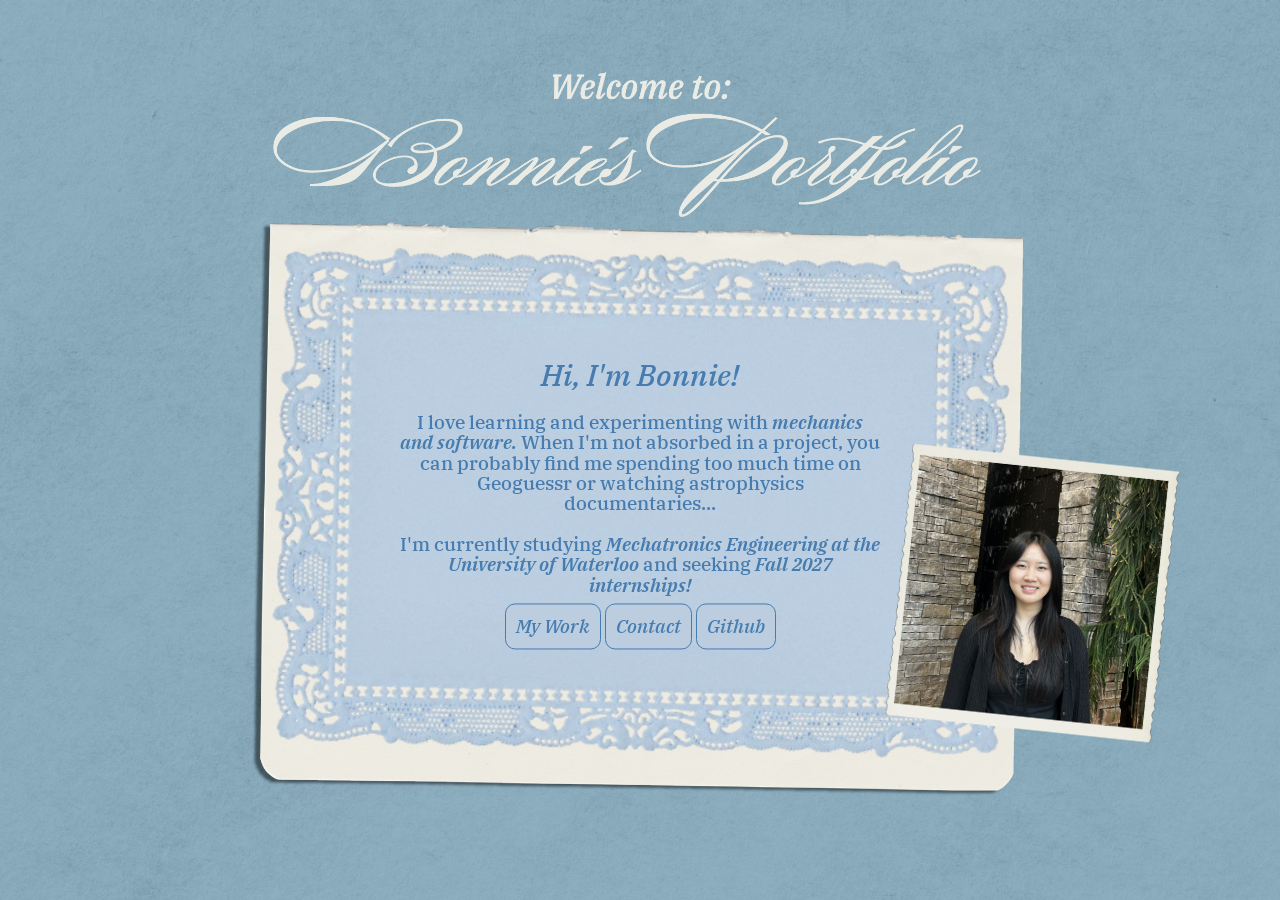
<file: index.html>
<!DOCTYPE html>
<html lang="en">

<!-- bg photo -->
<style>
body {
  background-image: url('./images/bg.png');
  background-repeat: no-repeat;
  background-attachment: fixed;
  background-size: cover;
}
</style>


<head>
    <meta charset="UTF-8">
    <meta name="viewport" content="width=device-width, initial-scale=1.0">
    <title>Bonnie Cao</title>
    <!-- fonts -->
    <link rel="preconnect" href="https://fonts.googleapis.com">
    <link rel="preconnect" href="https://fonts.gstatic.com" crossorigin>
    <link href="https://fonts.googleapis.com/css2?family=Mea+Culpa&family=Playfair+Display:ital,wght@0,400..900;1,400..900&display=swap" rel="stylesheet">
    <link href="https://fonts.googleapis.com/css2?family=IBM+Plex+Serif:ital,wght@0,400;0,500;0,600;1,400;1,500;1,600&display=swap" rel="stylesheet">
    <script>
        // // pause the opening animations until objects ready
        document.documentElement.classList.add('animations-pending');
        window.portfolioAnimationFallback = setTimeout(function () {
            document.documentElement.classList.add('animations-skip');
            document.documentElement.classList.remove('animations-pending');
        }, 4000);
    </script>
    <script src="animations.js" defer></script>
    <link rel="stylesheet" href="style.css">

</head>


<article>
    <header>
        <!-- <h1 class="playfair small-text">Welcome to<br></h1>
        <h1 class="mea-culpa bonnieport">Bonnie's Portfolio!</h1> -->
        <img
        class="bonnieporttext"
        src="./images/bonnieporttext.png"
        alt="Bonnie's Portfolio"
        >
    </header>
</article>



<body>
    <div class="envelope-wrap">
        <img src="./images/envelope.png" class="envelope" alt="Portfolio background">
    </div>
    
    <div class="letter-stage">
        <div>
            <img src="./images/headshot.png" class="headshot" alt="Headshot of Bonnie">
        </div>

        <div class="letter">
            <img src="./images/letter.png" class="letter-background" alt="Portfolio background">

        <div class="letter-text">
            <h3 class="ibm-plex-serif-medium-italic large-text">Hi, I'm Bonnie!</h3>
            <p class="ibm-plex-serif-medium small-text tight-text">
                I love learning and experimenting with <span class="ibm-plex-serif-semibold-italic">mechanics and software.</span> 
                When I'm not absorbed in a project, you can probably find me spending too much time on Geoguessr or watching astrophysics documentaries... <br>
                <br>
                I'm currently studying 
                <span class="ibm-plex-serif-semibold-italic small-text tight-text">Mechatronics Engineering at the University of Waterloo</span> 
                and seeking 
                <span class="ibm-plex-serif-semibold-italic small-text tight-text">Fall 2027 internships!</span>
            </p>
            <a class="ibm-plex-serif-medium-italic small-text button" href="mywork-slideshow.html">My Work</a>
            <a class="ibm-plex-serif-medium-italic small-text button" href="contact.html">Contact</a>
            <a class="ibm-plex-serif-medium-italic small-text button" href="https://github.com/bonnie-cao"
            target="_blank" rel="noopener noreferrer">Github</a><br>
            </div>
        </div>
    </div>
    
</body>
</html>
</file>
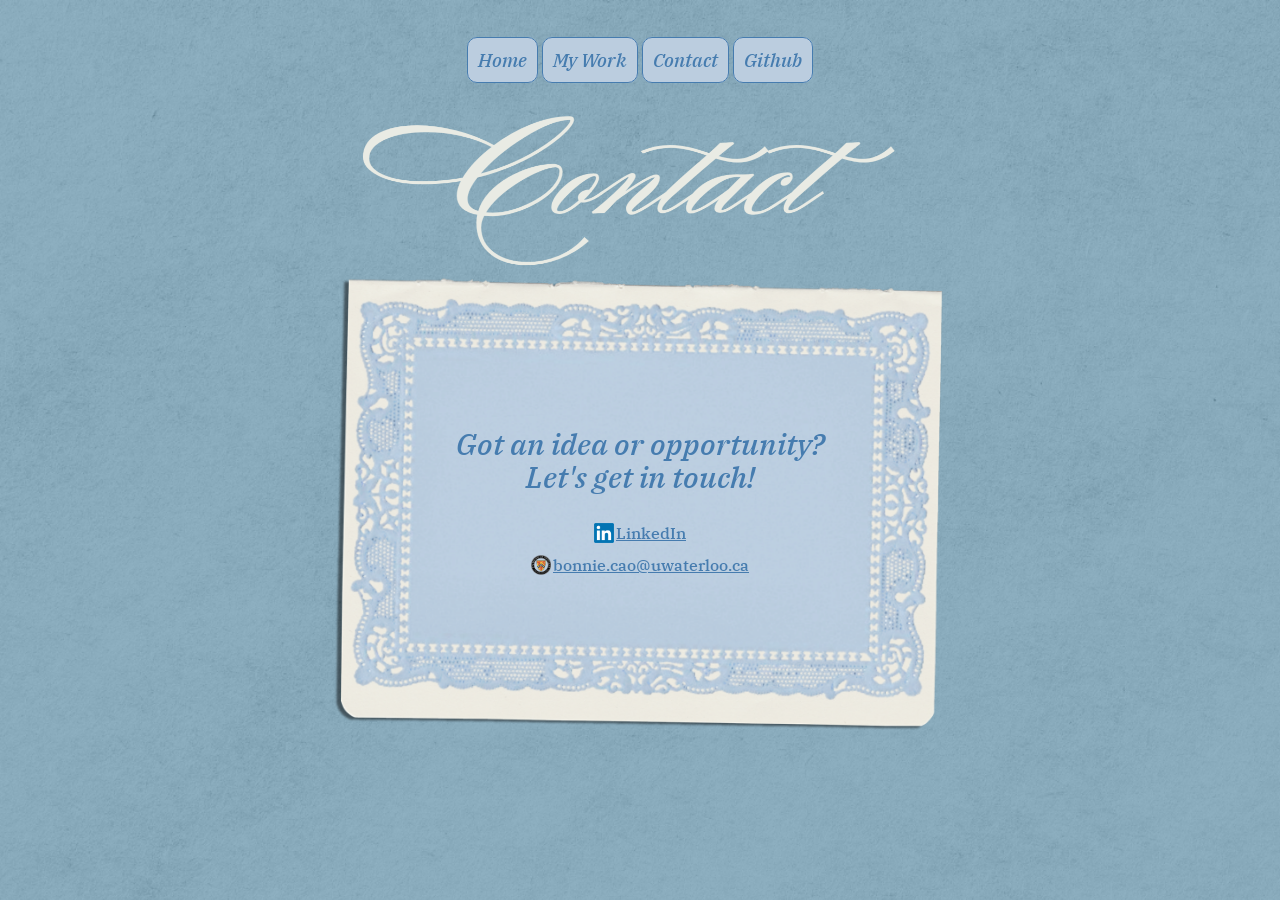
<file: contact.html>
<!DOCTYPE html>
<html lang="en">

<!-- bg photo -->
<style>
body {
  background-image: url('./images/bg.png');
  background-repeat: no-repeat;
  background-attachment: fixed;
  background-size: cover;
}
</style>

<head>
    <meta charset="UTF-8">
    <meta name="viewport" content="width=device-width, initial-scale=1.0">
    <title>Bonnie Cao</title>
    <link rel="preconnect" href="https://fonts.googleapis.com">
    <link rel="preconnect" href="https://fonts.gstatic.com" crossorigin>
    <link href="https://fonts.googleapis.com/css2?family=Mea+Culpa&family=Playfair+Display:ital,wght@0,400..900;1,400..900&display=swap" rel="stylesheet">
    <link href="https://fonts.googleapis.com/css2?family=IBM+Plex+Serif:ital,wght@0,400;0,500;0,600;1,400;1,500;1,600&display=swap" rel="stylesheet">
    <script>
        // pause the opening animations until objects ready
        document.documentElement.classList.add('animations-pending');
        window.portfolioAnimationFallback = setTimeout(function () {
            document.documentElement.classList.add('animations-skip');
            document.documentElement.classList.remove('animations-pending');
        }, 4000);
    </script>
    <script src="animations.js" defer></script>
    <link rel="stylesheet" href="style.css">
</head>

<article>
    <header>
            <a class="ibm-plex-serif-medium-italic small-text button" href="index.html">Home</a>
            <a class="ibm-plex-serif-medium-italic small-text button" href="mywork-slideshow.html">My Work</a>
            <a class="ibm-plex-serif-medium-italic small-text button" href="contact.html">Contact</a>
            <a class="ibm-plex-serif-medium-italic small-text button" href="https://github.com/bonnie-cao"
            target="_blank" rel="noopener noreferrer">Github</a><br>
    </header>
</article>


<body>
    <div>
        <br>
        <img src="./images/contact.png" class="secondary-text contact-title">
    </div>
    <div class="letter-contact">
        <img src="./images/letter.png" class="letter-background" alt="Portfolio background">

        <div class="letter-text">
            <p class="ibm-plex-serif-medium-italic large-text tight-text">
                Got an idea or opportunity?<br>Let's get in touch!
                <br>
                <div class="contact-buttons">
                    <a class="ibm-plex-serif-medium small-text icon-button" href="https://www.linkedin.com/in/bonniecaoo/"
                    target="_blank" rel="noopener noreferrer">
                        <img src="./images/linkedin.png" alt="LinkedIn">
                        <span>LinkedIn</span>
                    </a>
                    <a class="ibm-plex-serif-medium small-text icon-button" href="mailto:bonnie.cao@uwaterloo.ca">
                        <img src="./images/waterloo.png" alt="Email">
                        <span>bonnie.cao@uwaterloo.ca</span>
                    </a>
                </div>
            </p>
        </div>
    </div>




<!--
    <div>
        <br>
        <img src="./images/contact.png" class="secondary-text">
        <br>
    </div>

    <div class="container2">
        <p class="playfair small-text tight-text">Got an idea or opportunity? Let's get in touch!</p>
            <a class="playfair small-text icon-button" href="index.html">
                <img src="./images/linkedin.png" alt="LinkedIn">
                <span>LinkedIn</span>
            </a>
            <a class="playfair-italic small-text button" href="mywork.html">bonnie.cao@uwaterloo.ca</a>
    </div>
    -->
    
</body>
</html>
</file>
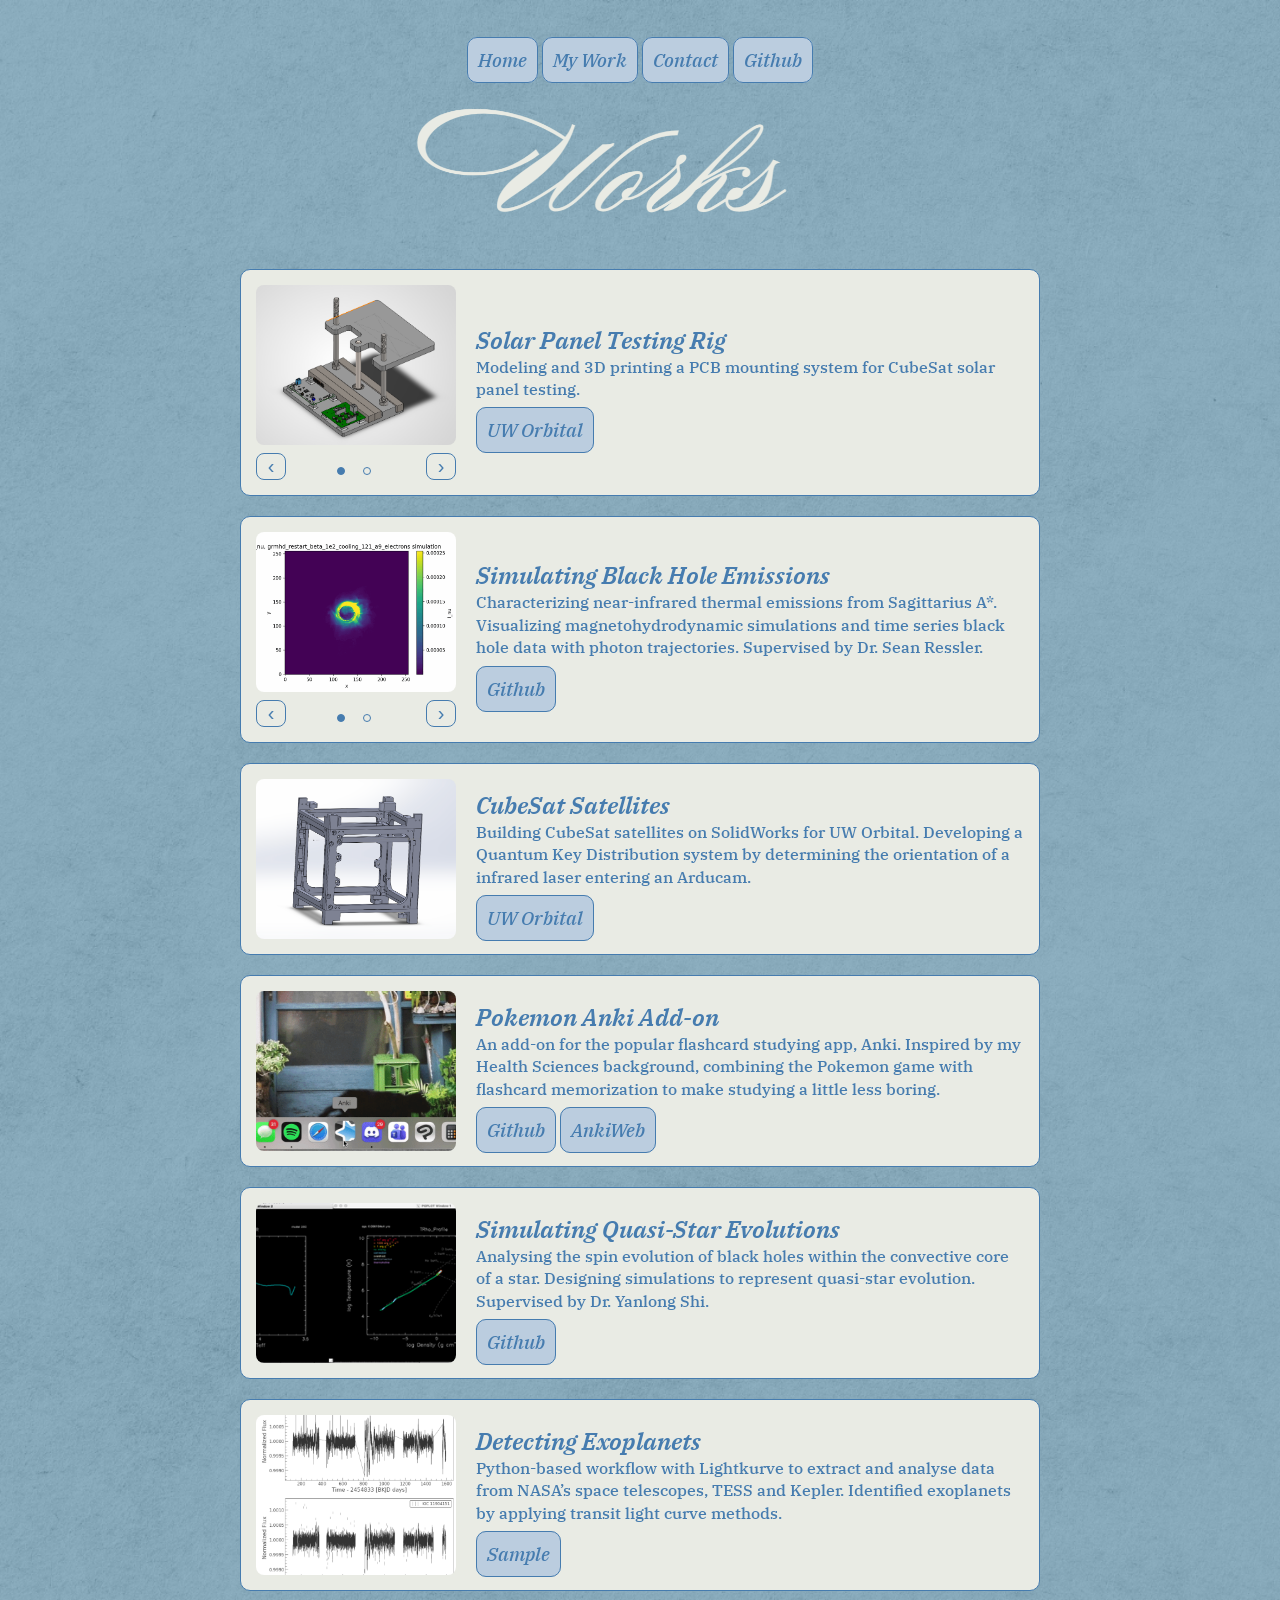
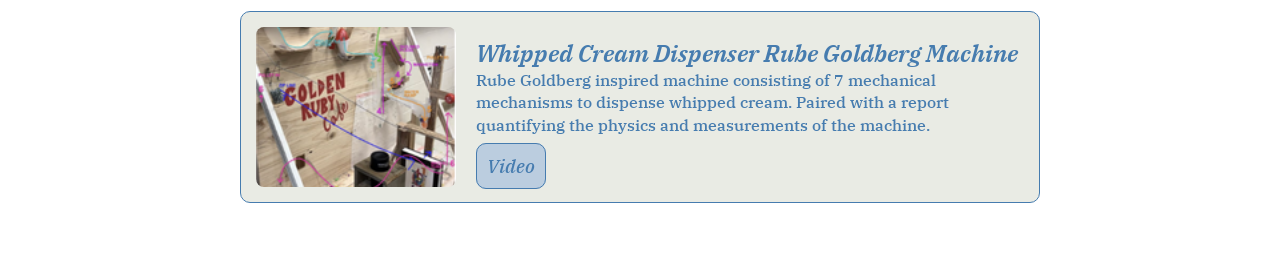
<file: mywork-slideshow.html>
<!DOCTYPE html>
<html lang="en">

<!-- bg photo -->
<style>
body {
  background-image: url('./images/bg.png');
  background-repeat: no-repeat;
  background-attachment: fixed;
  background-size: cover;
}
</style>

<head>
    <meta charset="UTF-8">
    <meta name="viewport" content="width=device-width, initial-scale=1.0">
    <title>Bonnie Cao</title>
    <link rel="preconnect" href="https://fonts.googleapis.com">
    <link rel="preconnect" href="https://fonts.gstatic.com" crossorigin>
    <link href="https://fonts.googleapis.com/css2?family=Mea+Culpa&family=Playfair+Display:ital,wght@0,400..900;1,400..900&display=swap" rel="stylesheet">
    <link href="https://fonts.googleapis.com/css2?family=IBM+Plex+Serif:ital,wght@0,400;0,500;0,600;1,400;1,500;1,600&display=swap" rel="stylesheet">
    <script>
        // pause the opening animations until objects ready
        document.documentElement.classList.add('animations-pending');
        window.portfolioAnimationFallback = setTimeout(function () {
            document.documentElement.classList.add('animations-skip');
            document.documentElement.classList.remove('animations-pending');
        }, 4000);
    </script>
    <script src="animations.js" defer></script>
    <link rel="stylesheet" href="style.css">

    <style>
        .project-slideshow { position: relative; min-width: 0; }
        .project-slideshow .project-image { width: 100%; }
        .project-slideshow .project-image[hidden] { display: none; }
        .slideshow-controls {
            display: flex; align-items: center; justify-content: space-between;
            gap: 8px; margin-top: 8px;
        }
        .slideshow-arrow, .slideshow-dot {
            border: 1px solid #467caf; background: #e9ebe4; color: #467caf;
            cursor: pointer;
        }
        .slideshow-arrow { border-radius: 8px; min-width: 30px; min-height: 20px; font-size: 20px; }
        .slideshow-dots { display: flex; justify-content: center; flex-wrap: wrap; gap: 2px; }
        .slideshow-dot { width: 24px; height: 10px; padding: 6px; border: 0; background: transparent; }
        .slideshow-dot::before {
            content: ""; display: block; width: 6px; height: 6px;
            border: 1px solid #467caf; border-radius: 50%;
        }
        .slideshow-dot[aria-current="true"]::before { background: #467caf; }
        .slideshow-arrow:focus-visible, .slideshow-dot:focus-visible {
            outline: 2px solid #467caf; outline-offset: 2px;
        }
        .slideshow-status {
            position: absolute; width: 1px; height: 1px; overflow: hidden;
            clip-path: inset(50%); white-space: nowrap;
        }
    </style>
</head>

<article>
    <header>
            <a class="ibm-plex-serif-medium-italic small-text button" href="index.html">Home</a>
            <a class="ibm-plex-serif-medium-italic small-text button" href="mywork-slideshow.html">My Work</a>
            <a class="ibm-plex-serif-medium-italic small-text button" href="contact.html">Contact</a>
            <a class="ibm-plex-serif-medium-italic small-text button" href="https://github.com/bonnie-cao" 
            target="_blank" rel="noopener noreferrer">Github</a><br>
    </header>
</article>


<body>
    <div>
        <img src="./images/work.png" class="secondary-text">
    </div>
    <div class="container">

        <div class="project-card"> 
            <div class="project-slideshow" role="region" aria-roledescription="carousel" aria-label="Project images">
                <img class="project-image" src="./images/sunsim_solidworks.png" alt="solidworks assembly">
                <img class="project-image" src="./images/lamphead.png"
            alt="CubeSat on SolidWorks">
            </div>
            <div class="project-info">
                <h2 class="ibm-plex-serif-semibold-italic">Solar Panel Testing Rig</h2>
                <p class="ibm-plex-serif-medium small-text tight-text">Modeling and 3D printing a PCB mounting system for CubeSat solar panel testing.</p>
                    <br>
                <a class="ibm-plex-serif-medium-italic small-text button" href="https://www.uworbital.com/"
                target="_blank" rel="noopener noreferrer">UW Orbital</a>
            </div>
        </div>

        <div class="project-card"> 
            <div class="project-slideshow" role="region" aria-roledescription="carousel" aria-label="Project images">
                <img class="project-image" src="./images/sean.gif"
            alt="Simulating Black Hole Emissions">
                <img class="project-image" src="./images/heatingmodel_cks.png" alt="heating model graph">
            </div>
            <div class="project-info">
                <h2 class="ibm-plex-serif-semibold-italic">Simulating Black Hole Emissions</h2>
                <p class="ibm-plex-serif-medium small-text tight-text">Characterizing near-infrared thermal emissions from
                    Sagittarius A*. Visualizing magnetohydrodynamic simulations and time series black hole data with 
                    photon trajectories. Supervised by Dr. Sean Ressler.</p>
                    <br>
                <a class="ibm-plex-serif-medium-italic small-text button" href="https://github.com/bonnie-cao/blacklight-simulations" 
                target="_blank" rel="noopener noreferrer">Github</a>
            </div>
        </div>

        <div class="project-card"> 
            <div class="project-slideshow" role="region" aria-roledescription="carousel" aria-label="Project images">
                <img class="project-image" src="./images/cubesat.png"
            alt="CubeSat on SolidWorks">
            </div>
            <div class="project-info">
                <h2 class="ibm-plex-serif-semibold-italic">CubeSat Satellites</h2>
                <p class="ibm-plex-serif-medium small-text tight-text">Building CubeSat satellites on SolidWorks for UW Orbital. 
                    Developing a Quantum Key Distribution system by determining the orientation of a infrared laser entering an Arducam.</p>
                    <br>
                <a class="ibm-plex-serif-medium-italic small-text button" href="https://www.uworbital.com/"
                target="_blank" rel="noopener noreferrer">UW Orbital</a>
            </div>
        </div>

        <div class="project-card"> 
            <div class="project-slideshow" role="region" aria-roledescription="carousel" aria-label="Project images">
                <img class="project-image" src="./images/pokeanki.gif"
            alt="Pokemon Anki Add-on">
            </div>
            <div class="project-info">
                <h2 class="ibm-plex-serif-semibold-italic">Pokemon Anki Add-on</h2>
                <p class="ibm-plex-serif-medium small-text tight-text">An add-on for the popular flashcard studying app, Anki. 
                    Inspired by my Health Sciences background, combining the Pokemon game with flashcard 
                    memorization to make studying a little less boring.</p>
                    <br>
                <a class="ibm-plex-serif-medium-italic small-text button" href="https://github.com/bonnie-cao/pokeanki"
                target="_blank" rel="noopener noreferrer">Github</a>
                <a class="ibm-plex-serif-medium-italic small-text button" href="https://ankiweb.net/shared/info/1977818525"
                target="_blank" rel="noopener noreferrer">AnkiWeb</a>
            </div>
        </div>

        <div class="project-card"> 
            <div class="project-slideshow" role="region" aria-roledescription="carousel" aria-label="Project images">
                <img class="project-image" src="./images/yanlong.png"
            alt="Simulating Quasi-Star Evolutions">
            </div>
            <div class="project-info">
                <h2 class="ibm-plex-serif-semibold-italic large-text">Simulating Quasi-Star Evolutions</h2>
                <p class="ibm-plex-serif-medium small-text tight-text">Analysing the spin evolution of black holes within the convective 
                    core of a star. Designing simulations to represent quasi-star evolution. Supervised by Dr. Yanlong Shi.</p>
                    <br>
                <a class="ibm-plex-serif-medium-italic small-text button" href="https://github.com/bonnie-cao/mesa-simulations" 
                target="_blank" rel="noopener noreferrer">Github</a>
            </div>
        </div>

        <div class="project-card"> 
            <div class="project-slideshow" role="region" aria-roledescription="carousel" aria-label="Project images">
                <img class="project-image" src="./images/exoplanets.png"
            alt="Detecting Exoplanets">
            </div>
            <div class="project-info">
                <h2 class="ibm-plex-serif-semibold-italic large-text">Detecting Exoplanets</h2>
                <p class="ibm-plex-serif-medium small-text tight-text">Python-based workflow with Lightkurve to extract and analyse data from NASA’s 
                    space telescopes, TESS and Kepler.
                    Identified exoplanets by applying transit light curve methods.</p>
                    <br>
                <a class="ibm-plex-serif-medium-italic small-text button" href="https://github.com/bonnie-cao/kepler-light-curve" 
                target="_blank" rel="noopener noreferrer">Sample</a>
            </div>
        </div>

        <div class="project-card"> 
            <div class="project-slideshow" role="region" aria-roledescription="carousel" aria-label="Project images">
                <img class="project-image" src="./images/rube.png"
            alt="Rube Goldberg Machine">
            </div>
            <div class="project-info">
                <h2 class="ibm-plex-serif-semibold-italic large-text">Whipped Cream Dispenser Rube Goldberg Machine</h2>
                <p class="ibm-plex-serif-medium small-text tight-text">Rube Goldberg inspired machine consisting of 7 
                    mechanical mechanisms to dispense whipped cream. Paired with a report quantifying the physics and measurements of the machine.</p>
                    <br>
                <a class="ibm-plex-serif-medium-italic small-text button" href="https://www.youtube.com/shorts/iUsKStygse4" 
                target="_blank" rel="noopener noreferrer">Video</a>
            </div>
        </div>


    </div>
    

<script>

document.querySelectorAll('.project-slideshow').forEach((slideshow) => {
    const images = Array.from(slideshow.querySelectorAll('.project-image'));
    const title = slideshow.closest('.project-card').querySelector('h2').textContent;
    slideshow.setAttribute('aria-label', title + ' images');
    if (images.length < 2) return;

    let current = 0;
    const controls = document.createElement('div');
    controls.className = 'slideshow-controls';
    const dots = document.createElement('div');
    dots.className = 'slideshow-dots';
    dots.setAttribute('role', 'group');
    dots.setAttribute('aria-label', 'Choose image');
    const status = document.createElement('span');
    status.className = 'slideshow-status';
    status.setAttribute('aria-live', 'polite');
    status.setAttribute('aria-atomic', 'true');
    const dotButtons = [];

    function show(index) {
        current = (index + images.length) % images.length;
        images.forEach((img, i) => { img.hidden = i !== current; });
        dotButtons.forEach((dot, i) => {
            if (i === current) dot.setAttribute('aria-current', 'true');
            else dot.removeAttribute('aria-current');
        });
        status.textContent = 'Image ' + (current + 1) + ' of ' + images.length;
    }

    function arrow(label, symbol, step) {
        const button = document.createElement('button');
        button.type = 'button';
        button.className = 'slideshow-arrow';
        button.setAttribute('aria-label', label);
        button.textContent = symbol;
        button.addEventListener('click', () => show(current + step));
        return button;
    }

    images.forEach((img, i) => {
        const dot = document.createElement('button');
        dot.type = 'button';
        dot.className = 'slideshow-dot';
        dot.setAttribute('aria-label', 'Show image ' + (i + 1) + ': ' + img.alt);
        dot.addEventListener('click', () => show(i));
        dotButtons.push(dot);
        dots.append(dot);
    });
    controls.append(arrow('Previous image', '‹', -1), dots, arrow('Next image', '›', 1));
    slideshow.append(controls, status);
    slideshow.addEventListener('keydown', (event) => {
        if (event.key === 'ArrowLeft' || event.key === 'ArrowRight') {
            event.preventDefault();
            show(current + (event.key === 'ArrowLeft' ? -1 : 1));
        }
    });
    show(0);
});
</script>

</body>
</html>
</file>
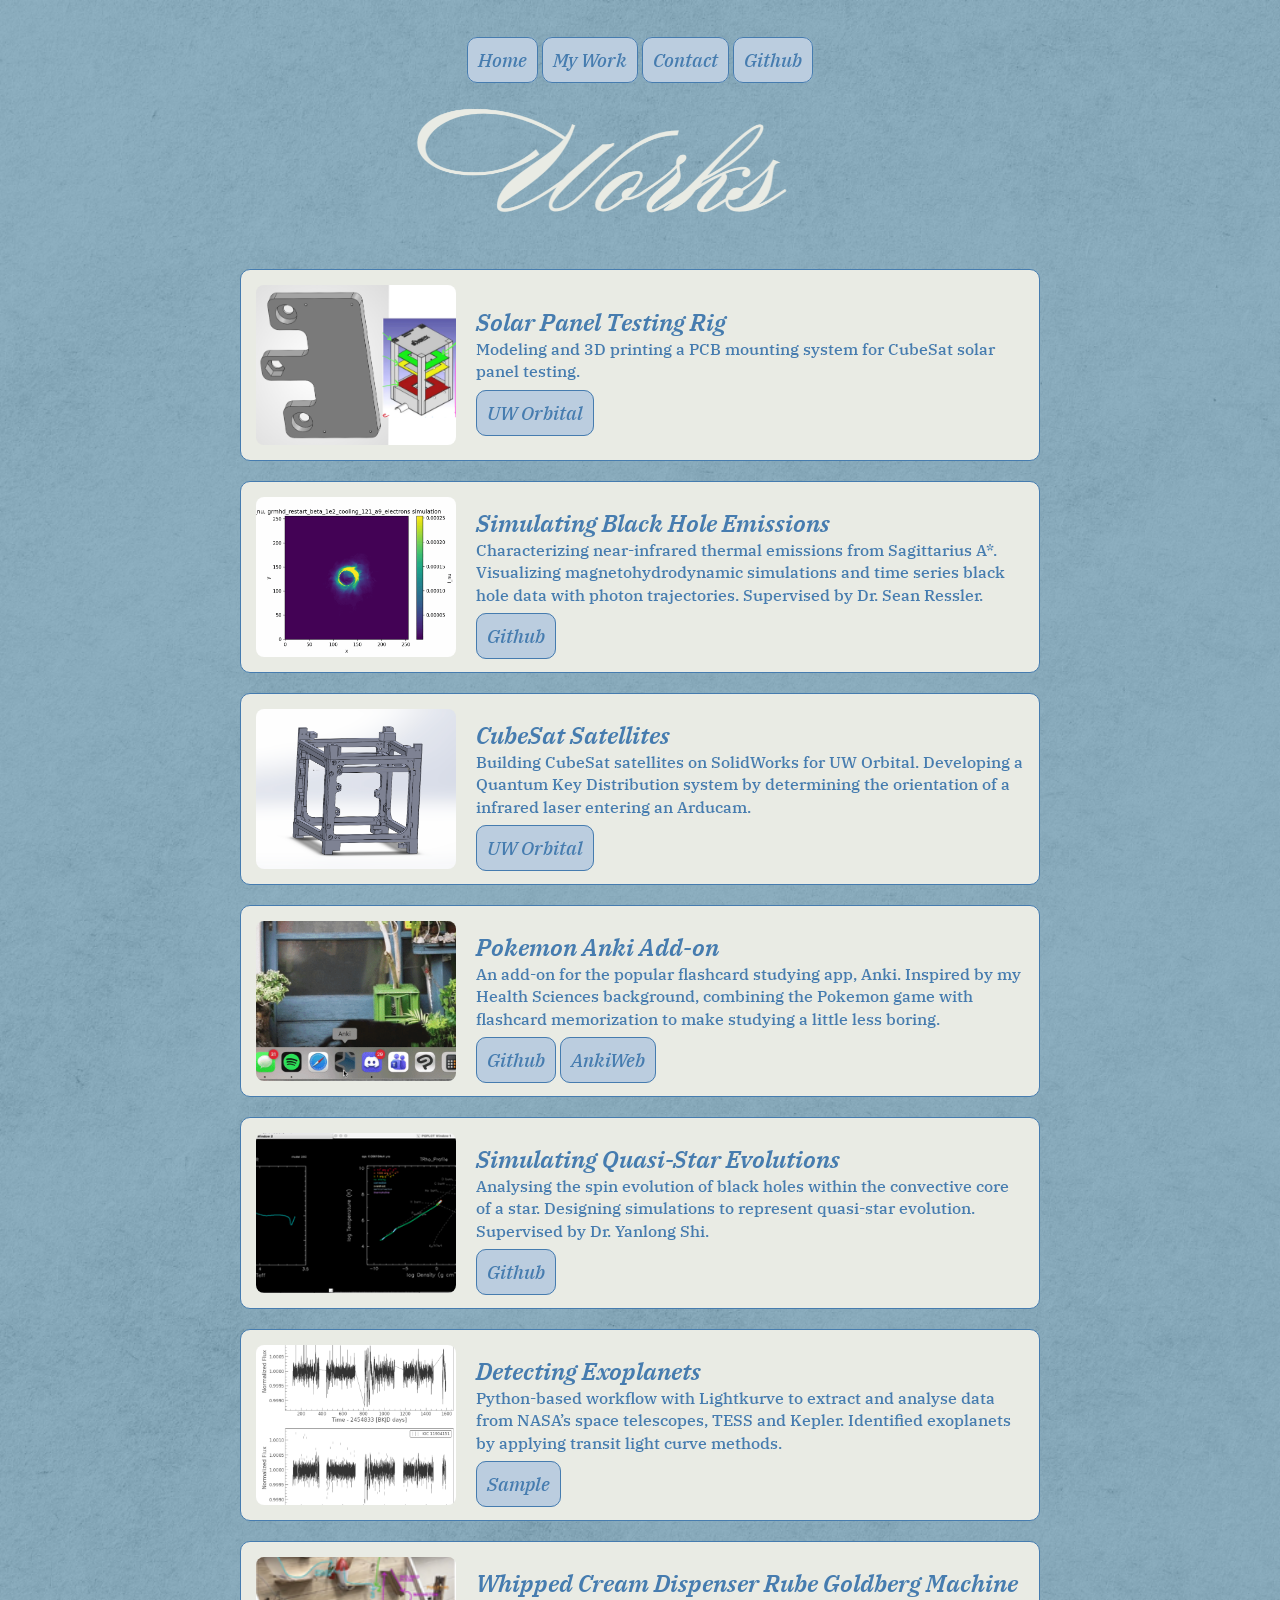
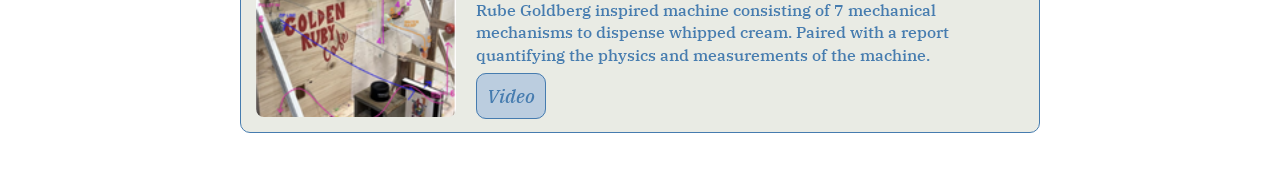
<file: mywork.html>
<!DOCTYPE html>
<html lang="en">

<!-- bg photo -->
<style>
body {
  background-image: url('./images/bg.png');
  background-repeat: no-repeat;
  background-attachment: fixed;
  background-size: cover;
}
</style>

<head>
    <meta charset="UTF-8">
    <meta name="viewport" content="width=device-width, initial-scale=1.0">
    <title>Bonnie Cao</title>
    <link rel="preconnect" href="https://fonts.googleapis.com">
    <link rel="preconnect" href="https://fonts.gstatic.com" crossorigin>
    <link href="https://fonts.googleapis.com/css2?family=Mea+Culpa&family=Playfair+Display:ital,wght@0,400..900;1,400..900&display=swap" rel="stylesheet">
    <link href="https://fonts.googleapis.com/css2?family=IBM+Plex+Serif:ital,wght@0,400;0,500;0,600;1,400;1,500;1,600&display=swap" rel="stylesheet">
    <script>
        // pause the opening animations until objects ready
        document.documentElement.classList.add('animations-pending');
        window.portfolioAnimationFallback = setTimeout(function () {
            document.documentElement.classList.add('animations-skip');
            document.documentElement.classList.remove('animations-pending');
        }, 4000);
    </script>
    <script src="animations.js" defer></script>
    <link rel="stylesheet" href="style.css">
</head>

<article>
    <header>
            <a class="ibm-plex-serif-medium-italic small-text button" href="index.html">Home</a>
            <a class="ibm-plex-serif-medium-italic small-text button" href="mywork.html">My Work</a>
            <a class="ibm-plex-serif-medium-italic small-text button" href="contact.html">Contact</a>
            <a class="ibm-plex-serif-medium-italic small-text button" href="https://github.com/bonnie-cao" 
            target="_blank" rel="noopener noreferrer">Github</a><br>
    </header>
</article>


<body>
    <div>
        <img src="./images/work.png" class="secondary-text">
    </div>
    <div class="container">

        <div class="project-card"> 
            <img class="project-image" src="./images/lamphead.png"
            alt="CubeSat on SolidWorks">
            <div class="project-info">
                <h2 class="ibm-plex-serif-semibold-italic">Solar Panel Testing Rig</h2>
                <p class="ibm-plex-serif-medium small-text tight-text">Modeling and 3D printing a PCB mounting system for CubeSat solar panel testing.</p>
                    <br>
                <a class="ibm-plex-serif-medium-italic small-text button" href="https://www.uworbital.com/"
                target="_blank" rel="noopener noreferrer">UW Orbital</a>
            </div>
        </div>

        <div class="project-card"> 
            <img class="project-image" src="./images/sean.gif"
            alt="Simulating Black Hole Emissions">
            <div class="project-info">
                <h2 class="ibm-plex-serif-semibold-italic">Simulating Black Hole Emissions</h2>
                <p class="ibm-plex-serif-medium small-text tight-text">Characterizing near-infrared thermal emissions from
                    Sagittarius A*. Visualizing magnetohydrodynamic simulations and time series black hole data with 
                    photon trajectories. Supervised by Dr. Sean Ressler.</p>
                    <br>
                <a class="ibm-plex-serif-medium-italic small-text button" href="https://github.com/bonnie-cao/blacklight-simulations" 
                target="_blank" rel="noopener noreferrer">Github</a>
            </div>
        </div>

        <div class="project-card"> 
            <img class="project-image" src="./images/cubesat.png"
            alt="CubeSat on SolidWorks">
            <div class="project-info">
                <h2 class="ibm-plex-serif-semibold-italic">CubeSat Satellites</h2>
                <p class="ibm-plex-serif-medium small-text tight-text">Building CubeSat satellites on SolidWorks for UW Orbital. 
                    Developing a Quantum Key Distribution system by determining the orientation of a infrared laser entering an Arducam.</p>
                    <br>
                <a class="ibm-plex-serif-medium-italic small-text button" href="https://www.uworbital.com/"
                target="_blank" rel="noopener noreferrer">UW Orbital</a>
            </div>
        </div>

        <div class="project-card"> 
            <img class="project-image" src="./images/pokeanki.gif"
            alt="Pokemon Anki Add-on">
            <div class="project-info">
                <h2 class="ibm-plex-serif-semibold-italic">Pokemon Anki Add-on</h2>
                <p class="ibm-plex-serif-medium small-text tight-text">An add-on for the popular flashcard studying app, Anki. 
                    Inspired by my Health Sciences background, combining the Pokemon game with flashcard 
                    memorization to make studying a little less boring.</p>
                    <br>
                <a class="ibm-plex-serif-medium-italic small-text button" href="https://github.com/bonnie-cao/pokeanki"
                target="_blank" rel="noopener noreferrer">Github</a>
                <a class="ibm-plex-serif-medium-italic small-text button" href="https://ankiweb.net/shared/info/1977818525"
                target="_blank" rel="noopener noreferrer">AnkiWeb</a>
            </div>
        </div>

        <div class="project-card"> 
            <img class="project-image" src="./images/yanlong.png"
            alt="Simulating Quasi-Star Evolutions">
            <div class="project-info">
                <h2 class="ibm-plex-serif-semibold-italic large-text">Simulating Quasi-Star Evolutions</h2>
                <p class="ibm-plex-serif-medium small-text tight-text">Analysing the spin evolution of black holes within the convective 
                    core of a star. Designing simulations to represent quasi-star evolution. Supervised by Dr. Yanlong Shi.</p>
                    <br>
                <a class="ibm-plex-serif-medium-italic small-text button" href="https://github.com/bonnie-cao/mesa-simulations" 
                target="_blank" rel="noopener noreferrer">Github</a>
            </div>
        </div>

        <div class="project-card"> 
            <img class="project-image" src="./images/exoplanets.png"
            alt="Detecting Exoplanets">
            <div class="project-info">
                <h2 class="ibm-plex-serif-semibold-italic large-text">Detecting Exoplanets</h2>
                <p class="ibm-plex-serif-medium small-text tight-text">Python-based workflow with Lightkurve to extract and analyse data from NASA’s 
                    space telescopes, TESS and Kepler.
                    Identified exoplanets by applying transit light curve methods.</p>
                    <br>
                <a class="ibm-plex-serif-medium-italic small-text button" href="https://github.com/bonnie-cao/kepler-light-curve" 
                target="_blank" rel="noopener noreferrer">Sample</a>
            </div>
        </div>

        <div class="project-card"> 
            <img class="project-image" src="./images/rube.png"
            alt="Rube Goldberg Machine">
            <div class="project-info">
                <h2 class="ibm-plex-serif-semibold-italic large-text">Whipped Cream Dispenser Rube Goldberg Machine</h2>
                <p class="ibm-plex-serif-medium small-text tight-text">Rube Goldberg inspired machine consisting of 7 
                    mechanical mechanisms to dispense whipped cream. Paired with a report quantifying the physics and measurements of the machine.</p>
                    <br>
                <a class="ibm-plex-serif-medium-italic small-text button" href="https://www.youtube.com/shorts/iUsKStygse4" 
                target="_blank" rel="noopener noreferrer">Video</a>
            </div>
        </div>


    </div>
    
</body>
</html>
</file>
<file: style.css>
body{
    padding: 40px 10%;
    text-align: center;
}


/* ultrawide screens only: tile the existing texture across */
@media (min-width: 2000px) and (min-aspect-ratio: 21/9) {
  body {
    background-image: url('./images/bg.png');
    background-repeat: repeat-x;
    background-position: top center;
    background-size: auto 100vh;
    background-attachment: fixed;
    background-color: #a8c8d3;
  }
}


/* ultrawide screens */
@media (min-width: 2000px) and (min-aspect-ratio: 21/9) {
  /* Index page */
  body .bonnieporttext {
    width: 100%;
    max-width: 1050px;
  }

  body .letter {
    max-width: 1050px;
  }

  body .letter-stage {
    max-width: 1050px;
  }

  .letter .large-text {
    font-size: 38px;
  }

  .letter .small-text {
    font-size: 23px;
  }

  .letter .button {
    padding: 13px 16px;
  }

  body .headshot {
    width: 380px;
    top: 300px;
    right: auto;
    left: calc(50% + 350px);
  }

  /* Contact page */
  body .contact-title {
    width: 100%;
    max-width: 1050px;
  }

  body .letter-contact {
    max-width: 850px;
  }

  .letter-contact .large-text {
    font-size: 40px;
  }

  .letter-contact .small-text {
    font-size: 22px;
  }

  .letter-contact .icon-button {
    padding: 8px 16px;
    font-size: 20px;
  }

  .letter-contact .icon-button img {
    width: 26px;
    height: 26px;
  }
}


/* envelope */

.envelope-wrap {
  position: relative;
  width: 100%;
  max-width: 400px;
  margin: 0 auto;
}

.envelope {
  position: absolute;
  width: 100%;
  height: auto;
  top: 0;
  left: 0;
  z-index: 2;

  animation: envelopeDisappear 1s ease 1.3s forwards;
}

@keyframes envelopeDisappear {
  from {
    opacity: 1;
    visibility: visible;
  }

  to {
    opacity: 0;
    visibility: hidden;
  }
}



/* heading */

.playfair-italic {
  font-family: "Playfair Display", serif;
  font-optical-sizing: auto;
  font-weight: 500;
  font-style: italic;
}

.playfair-italic-bold {
  font-family: "Playfair Display", serif;
  font-optical-sizing: auto;
  font-weight: 600;
  font-style: italic;
}

.playfair {
  font-family: "Playfair Display", serif;
  font-optical-sizing: auto;
  font-weight: 400;
  font-style: normal;
}

.mea-culpa {
  font-family: "Mea Culpa", cursive;
  font-weight: 400;
  font-style: normal;
}

.ibm-plex-serif-regular {
  font-family: "IBM Plex Serif", serif;
  font-weight: 400;
  font-style: normal;
}

.ibm-plex-serif-medium {
  font-family: "IBM Plex Serif", serif;
  font-weight: 500;
  font-style: normal;
}

.ibm-plex-serif-semibold {
  font-family: "IBM Plex Serif", serif;
  font-weight: 600;
  font-style: normal;
}

.ibm-plex-serif-regular-italic {
  font-family: "IBM Plex Serif", serif;
  font-weight: 400;
  font-style: italic;
}

.ibm-plex-serif-medium-italic {
  font-family: "IBM Plex Serif", serif;
  font-weight: 500;
  font-style: italic;
}

.ibm-plex-serif-semibold-italic {
  font-family: "IBM Plex Serif", serif;
  font-weight: 600;
  font-style: italic;
}

.large-text {
  font-size: 48px;
}

.bonnieporttext {
    width: 100%;
    max-width: 800px;
    height: auto;
    display: block; /* centering */
    margin: 0 auto 27px;

    opacity: 0;
    animation: textFadeDown 1.5s ease-out 1.3s forwards;
}

@keyframes textFadeDown {
  from {
    opacity: 0;
    transform: translateY(-80px);
  }

  to {
    opacity: 1;
    transform: translateY(0);
  }
}


.secondary-text {
    width: 100%;
    width: 800px;
    height: auto;
    display: block; /* centering */
    margin: 0 auto;

    opacity: 0;
    animation: textFadeDown 1.5s ease-out forwards;
}

@keyframes textFadeDown {
  from {
    opacity: 0;
    transform: translateY(-80px);
  }

  to {
    opacity: 1;
    transform: translateY(0);
  }
}




/* general */

.small-text {
  font-size: 18.5px;
}

.large-text {
    font-size: 30px;
}

/* mobile */

@media (max-width: 600px) {

  .letter > .small-text{
    font: size 18.5px;
  }

  .letter > .large-text{
    font-size:25px;
  }
}


/* if in the same element */
.tight-text {
  line-height: 1.1;
}

h1 {
  margin-bottom: 5px;
  margin-top: 0;
}
h3 {
  margin-bottom: 0px;
  margin-top: 0;
}

.button{
    background-color: #bbcddf;
    border-radius: 10px;
    border: 1px solid;
    padding: 10px 10px;
    color: #467caf;
    text-decoration: none;
    margin:auto;
}


/* education (removed) */

.school {
  display: flex;
  align-items: center;
  justify-content: center;
  gap: 8px;
}

.school img {
  width: 25px;
  height: auto;
}



/* letter */
.letter-stage {
  position: relative;
  width: 100%;
  max-width: 800px;
  margin: 0 auto;
}

.letter {
  position: relative;
  width: 100%;
  max-width: 800px;
  margin: 0 auto;

  opacity: 0;
  animation: letterFadeDown 1.5s ease-out 1.2s forwards;
}

@keyframes letterFadeDown {
  from {
    opacity: 0;
    transform: translateY(-80px) rotate(-2deg);
  }

  to {
    opacity: 1;
    transform: translateY(0) rotate(0deg);
  }
}





.letter-background {
  display: block;
  width: 100%;
  height: auto;
  position: relative;
  z-index: 1;
}

.headshot {
  position: absolute;
  width: 300px;
  height: auto;
  top: 250px;
  right: 100px;

  z-index: 3; /* layering */
  
  opacity: 0;
  animation: headshotFadeDown 2s ease-out 1.3s forwards;
}

@keyframes headshotFadeDown {
  from {
    opacity: 0;
    transform: translateY(-80px) rotate(2deg);
  }

  to {
    opacity: 1;
    transform: translateY(0) rotate(6deg);
  }
}

  

.letter > .letter-background { /* targets only the letter background*/
  display: block;
  width: 100%;
  height: auto;
  margin: -40px auto 0;
}

.letter-text {
  position: absolute;
  top: 50%;
  left: 50%;
  top: 48%; /* currently 50%; smaller moves it upward */
  transform: translate(-50%, -50%);
  z-index: 2;
  
  width: 60%;
  text-align: center;
  color: #467caf;
}



/* secondary pages */
.container {
    display: grid; 
    gap: 20px;
    padding: 10px;
    width: 100%;
    max-width: 800px;
    margin: 0 auto;

    opacity: 0;
    animation: textFadeDown 1.5s ease-out 0.3s forwards;
}

@keyframes textFadeDown {
  from {
    opacity: 0;
    transform: translateY(-80px);
  }

  to {
    opacity: 1;
    transform: translateY(0);
  }
}


.project-card {
  background-color: #e9ebe4;
  border: 1px solid #467caf;
  border-radius: 10px;
  padding: 15px;
  text-align: left;
  display: grid;
  grid-template-columns: 200px 1fr;
  align-items: center;
  gap: 20px;
}

.project-image {
  display: block;
  width: 200px;
  height: 160px;
  object-fit: cover;
  border-radius: 8px;
}

/*for smaller screens */
@media (max-width: 600px) {
  .project-card {
    grid-template-columns: 1fr;
  }

  .project-image {
    width: 100%;
    height: 200px;
  }
}

.project-info h2 {
  margin: 0 auto;
  color: #467caf;
  font-size: 24px;
}

.project-info p {
  margin: 0;
  font-size: 16px;
  color: #467caf;
  line-height: 1.4;
}


/* contact */

.letter-contact {
  position: relative;
  width: 100%;
  max-width: 630px;
  margin: 0 auto;
  margin-top: -10px;

  opacity: 0;
  animation: letterFadeDown 1.5s ease-out forwards;
}

@keyframes letterFadeDown {
  from {
    opacity: 0;
    transform: translateY(-80px) rotate(-2deg);
  }

  to {
    opacity: 1;
    transform: translateY(0) rotate(0deg);
  }
}


.contact-buttons {
  display: flex;
  flex-direction: column;
  align-items: center;
  gap: 12px;
  background-color: transparent;
}


.icon-button {
  display: inline-flex;
  align-items: center;
  justify-content: center;
  gap: 2px;

  width: fit-content;
  padding: 0px 10px;
  background-color: transparent;
  color: #467caf;
  font-size: 16px;
}


.icon-button img {
  width: 20px;
  height: 20px;
  object-fit: contain;
}





/* mobile layout */
@media (max-width: 600px) {
  body {
    margin: 0;
    padding: 20px 16px;
    box-sizing: border-box;
  }

  header {
    width: 100%;
  }

  .bonnieporttext {
    width: 100%;
    max-width: 550px;
    height: auto;
    margin: 0px auto 0px;
    margin-bottom: -15px
  }
  
  .secondary-text {
    width: 100%;
    max-width: 550px;
    height: auto;
    margin: 15px auto 9px;
  }

  /* remove envelope on small screens */
  .envelope-wrap,
  .envelope {
    display: none;
  }


  .headshot {
    position: relative;
    top: auto;
    right: auto;
    display: block;
    width: min(45vw, 170px);
    height: auto;
    margin: 0 auto 5px;
    opacity: 0;
    animation: headshotFadeDown 2s ease-out 1.3s forwards;
  }

  /* change container for mobile */
  .letter,
  .letter-contact {
    width: 100%;
    max-width: none;
    margin: 0 auto;
    padding: 28px 22px;
    box-sizing: border-box;
    background: #e9ebe4;
    border: 1px solid #467caf;
    border-radius: 16px;
  }

  .letter-contact > .letter-text {
    width: 100%;
    top: 100px;
  }

  /* rotate letter into portrait mode */
  .letter {
    position: relative;
    width: 100%;
    max-width: 480px;
    aspect-ratio: 1153 / 1545;
    margin: 0 auto;
    padding: 0;
    background: none;
    border: 0;
    border-radius: 0;
    overflow: visible;
  }

  .letter > .letter-background {
    display: block;
    position: absolute;
    top: 50%;
    left: 50%;
    width: 145%;
    max-width: none;
    height: auto;
    margin: 0;
    transform: translate(-50%, -50%) rotate(90deg);
    transform-origin: center;
  }

  .letter-text {
    position: relative;
    top: auto;
    left: auto;
    width: 100%;
    transform: none;
  }

  .letter > .letter-text {
    position: absolute;
    top: 50%;
    left: 50%;
    width: 53%;
    transform: translate(-50%, -50%);
    z-index: 2;
  }

  .letter-text .large-text {
    font-size: 24px;
    line-height: 1.15;
  }

  .letter-text .small-text {
    font-size: 15px;
    line-height: 1.45;
  }

  .letter-text .button,
  .letter-text .icon-button {
    display: flex;
    width: 100%;
    max-width: 280px;
    margin: 10px auto 0;
    box-sizing: border-box;
    justify-content: center;
  }

  /* reducing font size */
  .letter > .letter-text .large-text {
    font-size: 20px;
  }

  .letter > .letter-text .small-text {
    font-size: 13px;
    line-height: 1.3;
  }

  /* even smaller phones */
  @media (max-width: 375px) {
    .letter > .letter-text {
      width: 60%;
    }
  }

    @media (max-width: 360px) {
    .letter > .letter-text {
      width: 68%;
    }
  }

  .letter > .letter-text .button {
    display: inline-flex;
    width: auto;
    margin: 6px 2px 0;
    padding: 7px 8px;
    font-size: 12px;
  }

  .container,
  .container2 {
    width: 100%;
    box-sizing: border-box;
  }

  .project-card {
    grid-template-columns: 1fr;
    padding-bottom: 30px;
  }

  .project-image {
    width: 100%;
    height: auto;
    max-height: 240px;
  }

  .letter-contact {
    position: relative;
    width: 100%;
    max-width: 500px;
    margin: 0 auto;
    padding: 0;
    background: none;
    border: 0;
    border-radius: 0;
  }

  .letter-contact > .letter-background {
    display: block;
    width: 100%;
    height: auto;
    margin: 0;
  }

  .letter-contact > .letter-text {
    position: absolute;
    top: 52%;
    left: 50%;
    width: 70%;
    transform: translate(-50%, -50%);
  }

  .letter-contact .large-text {
    font-size: clamp(15px, 4.5vw, 21px);
    line-height: 1.2;
  }

  .letter-contact .letter-text p {
    margin: 0 0 3px;
  }

  .letter-contact .contact-buttons {
    gap: 0px;
  }

  .letter-contact .icon-button {
    background-color: transparent;
    width: 100%;
    max-width: 260px;
    margin: 0 auto;
    padding: 7px 10px;
    font-size: 12px;
  }
}


/* tablet only */
@media (min-width: 601px) and (max-width: 1024px) {
  body {
    margin: 0;
    padding: 30px 5%;
    box-sizing: border-box;
  }

  /* page titles */
  .bonnieporttext {
    width: 100%;
    max-width: 650px;
    height: auto;
    margin: 0 auto;
    margin-bottom: -25px;
  }

  .secondary-text {
    width: 100%;
    max-width: 650px;
    height: auto;
    margin: 0 auto;
  }

  /* index headshot */
  .headshot {
    position: relative;
    display: block;
    width: 220px;
    height: auto;
    top: auto;
    right: auto;
    left: auto;
    margin: 0 auto 20px;
  }

  /* index letter */
  .letter {
    width: 100%;
    max-width: 680px;
  }

  .letter-text {
    width: 64%;
  }

  .letter-text .large-text {
    font-size: 26px;
  }

  .letter-text .small-text {
    font-size: 16px;
    line-height: 1.3;
  }

  .letter .letter-text h3 {
    margin-top: 0;
    margin-bottom: 5px;
  }

    .letter .letter-text p {
    margin-top: 0;
    margin-bottom: 18px;
  }

  .letter-text .button {
    padding: 8px 10px;
    font-size: 15px;
  }

  /* Contact letter */
  .letter-contact {
    width: 100%;
    max-width: 600px;
  }

  .letter-contact .large-text {
    font-size: 28px;
  }

  /* project cards */
  .container {
    width: 100%;
    max-width: 760px;
    box-sizing: border-box;
  }

  .project-card {
    grid-template-columns: 180px 1fr;
    gap: 16px;
  }

  .project-image {
    width: 180px;
    height: 150px;
  }
}


/* desktop: keep the headshot tied to the centered content */
@media (min-width: 1025px) {
  .letter-stage .headshot {
    top: 180px;
    right: auto;
    left: 80%;
  }
}


/* fix mobile background sizing */
@media (max-width: 1024px) {
  html {
    background-color: #a8c8d3;
  }

  body {
    background-image: none;
    isolation: isolate;
  }

  body::before {
    content: "";
    position: fixed;
    inset: 0;
    z-index: -1;
    pointer-events: none;
    background: #a8c8d3 url('./images/bg.png') center top / cover no-repeat;
  }
}

/* release every opening animation together once the objects are ready */
html.animations-pending :is(.envelope, .letter, .letter-contact, .headshot,
    .bonnieporttext, .secondary-text, .container) {
  animation-play-state: paused;
}

/* no animations */
html.animations-skip :is(.letter, .letter-contact, .headshot,
    .bonnieporttext, .secondary-text, .container) {
  animation: none;
  opacity: 1;
  transform: none;
}
html.animations-skip .envelope {
  animation: none;
  display: none;
}

@media (prefers-reduced-motion: reduce) {
  :is(.letter, .letter-contact, .headshot, .bonnieporttext,
      .secondary-text, .container) {
    animation: none;
    opacity: 1;
    transform: none;
  }
  .envelope {
    animation: none;
    display: none;
  }
}
</file>
